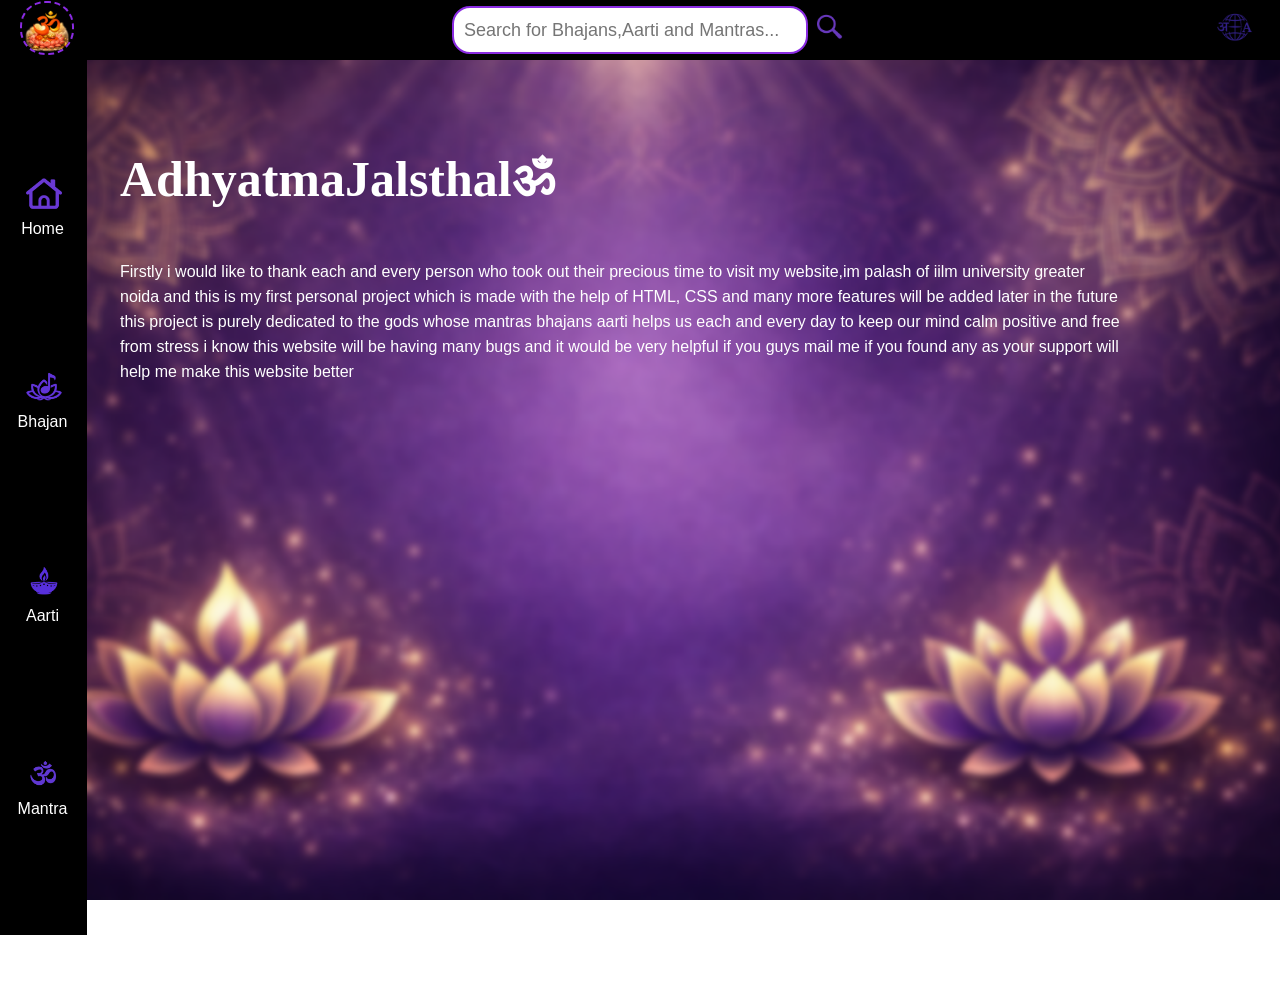
<file: index.html>
<!DOCTYPE html>
<html>

<head>
    <title>AdhyatamaJalsthal</title>
    <link rel="stylesheet" href="general.css">
    <link rel="stylesheet" href="header.css">
    <link rel="stylesheet" href="sidebar.css">
    <link rel="stylesheet" href="contenthome.css">
<link rel="preconnect" href="https://fonts.googleapis.com">
<link rel="preconnect" href="https://fonts.gstatic.com" crossorigin>
<link href="https://fonts.googleapis.com/css2?family=Bonheur+Royale&family=League+Spartan:wght@100..900&family=Montserrat:ital,wght@0,100..900;1,100..900&family=Playwrite+GB+J:ital,wght@0,100..400;1,100..400&display=swap" rel="stylesheet">
    <style>
        body {
            /* Specify the path to your image file */
            background-image: url(background-page/page-img.png);

            /* Prevents the image from repeating like a grid tile */
            background-repeat: no-repeat;

            /* Scales the image to completely cover the screen */
            background-size: cover;

            /* Keeps the center of the image focused on the screen */
            background-position: center;

            /* Keeps the image fixed in place while scrolling */
            background-attachment: fixed;

            /* Ensures the background area fills the full height of the viewport */
            min-height: 100vh;
            margin: 0;
        }
    </style>

</head>

<body style="height:200px;">
    <div>
        <div class="header">
            <div class="left-side-header">
                <div class="about-us"><a href="https://www.youtube.com/@adpma" target="_blank"><img class="om-icon"
                            src="icons/om.png">
                        <div class="tooltip">About Us</div>
                    </a></div>
            </div>
            <div class="center-side-header">
                <input type="text" class="search-box" placeholder="Search for Bhajans,Aarti and Mantras...">
                <div class="search-icon-container"><img src="icons/search-icon.png" class="search-icon">
                    <div class="tooltip">Search</div>
                </div>
            </div>
            <div class="right-side-header">
                <div class="language-container">
                    <img src="icons/language-icon.png" class="language-icon">
                    <div class="tooltip">Language</div>
                </div>
            </div>
        </div>
        <div class="sidebar">
            <div class="sidebar-icon-container">
                <a href="index.html"><img src="icons/home-icon.png"></a>
                <p class="sidebar-icon-desc">Home</p>
            </div>
            <div class="sidebar-icon-container">
                <a href="bhajans.html"><img src="icons/bhajan-icon.png"></a>
                <p class="sidebar-icon-desc">Bhajan</p>
            </div>
            <div class="sidebar-icon-container">
                <a href="aarti.html"><img src="icons/aarti-icon.png"></a>
                <p class="sidebar-icon-desc">Aarti</p>
            </div>
            <div class="sidebar-icon-container">
                <a href="mantra.html"><img src="icons/mantra-icon.png"></a>
                <p class="sidebar-icon-desc">Mantra</p>
            </div>

        </div>


        <div class="content">
            <div>
                <p class="website-name">AdhyatmaJalsthal&#x950;</p>
                <p class="welcome-msg">Firstly i would like to thank each and every person who took out their precious time to visit my
                    website,im palash of iilm university greater noida and this is my first personal project which is
                    made with the help of HTML, CSS and many more features will be added later in the future this
                    project is purely dedicated to the gods whose mantras bhajans aarti helps us each and every day to
                    keep our mind calm positive and free from stress i know this website will be having many bugs and it
                    would be very helpful if you guys mail me if you found any as your support will help me make this website better</p>
            </div>

        </div>

</body>

</html>
</file>
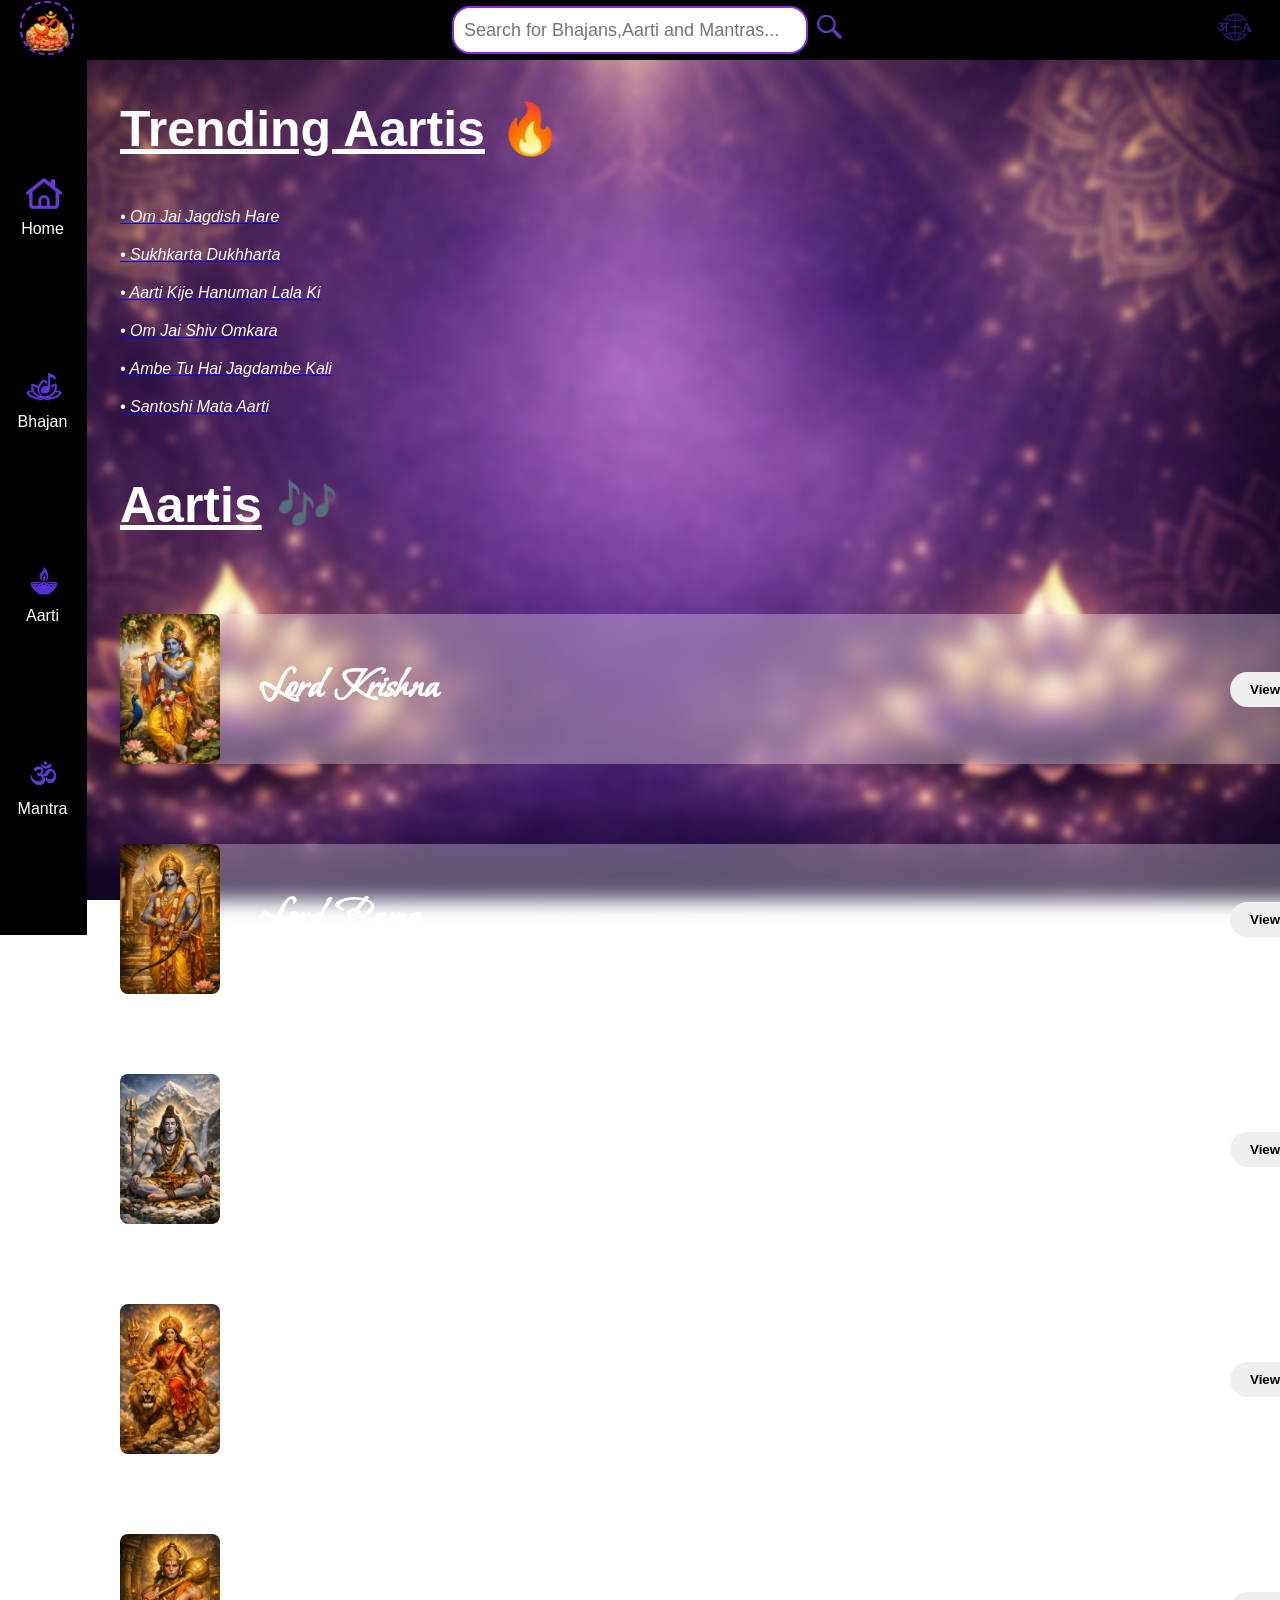
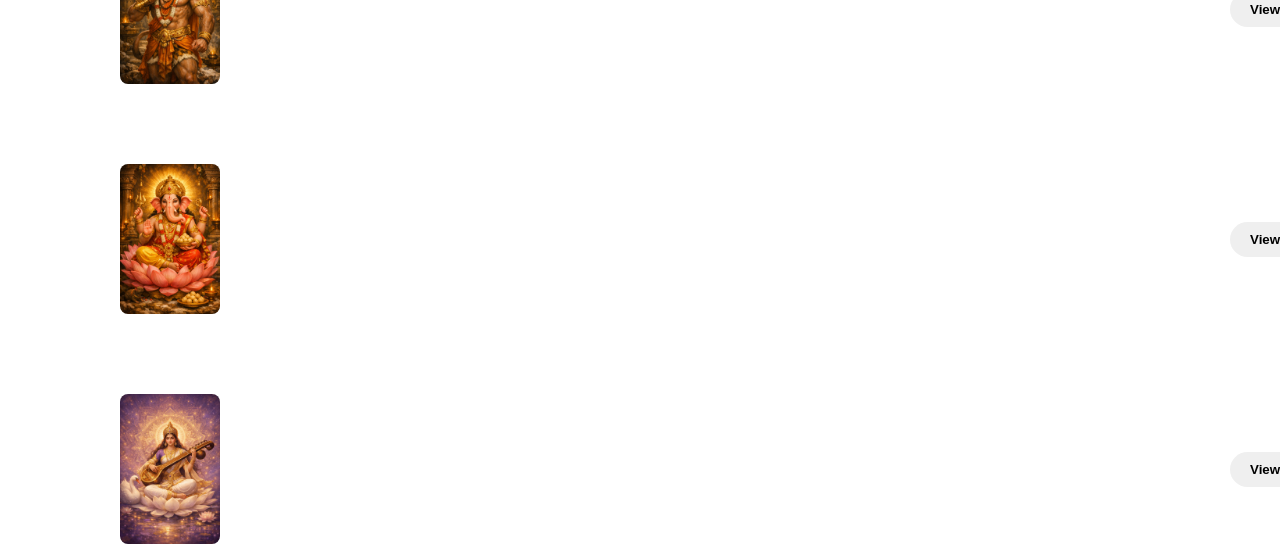
<file: aarti.html>
<!DOCTYPE html>
<html>

<head>
    <title>AdhyatamaJalsthal</title>
    <link rel="stylesheet" href="general.css">
    <link rel="stylesheet" href="header.css">
    <link rel="stylesheet" href="sidebar.css">
    <link rel="stylesheet" href="contentaarti.css">
<link rel="preconnect" href="https://fonts.googleapis.com">
<link rel="preconnect" href="https://fonts.gstatic.com" crossorigin>
<link href="https://fonts.googleapis.com/css2?family=Bonheur+Royale&family=League+Spartan:wght@100..900&family=Montserrat:ital,wght@0,100..900;1,100..900&family=Playwrite+GB+J:ital,wght@0,100..400;1,100..400&display=swap" rel="stylesheet">

    <style>
        body {
            /* Specify the path to your image file */
            background-image: url(background-page/page-img.png);

            /* Prevents the image from repeating like a grid tile */
            background-repeat: no-repeat;

            /* Scales the image to completely cover the screen */
            background-size: cover;

            /* Keeps the center of the image focused on the screen */
            background-position: center;

            /* Keeps the image fixed in place while scrolling */
            background-attachment: fixed;

            /* Ensures the background area fills the full height of the viewport */
            min-height: 100vh;
            margin: 0;
        }
    </style>

</head>

<body>
    <div>
        <div class="header">
            <div class="left-side-header">
                <div class="about-us"><a href="https://www.youtube.com/@adpma" target="_blank"><img class="om-icon"
                            src="icons/om.png">
                        <div class="tooltip">About Us</div>
                    </a></div>
            </div>
            <div class="center-side-header">
                <input type="text" class="search-box" placeholder="Search for Bhajans,Aarti and Mantras...">
                <div class="search-icon-container"><img src="icons/search-icon.png" class="search-icon">
                    <div class="tooltip">Search</div>
                </div>
            </div>
            <div class="right-side-header">
                <div class="language-container">
                    <img src="icons/language-icon.png" class="language-icon">
                    <div class="tooltip">Language</div>
                </div>
            </div>
        </div>
        <div class="sidebar">
            <div class="sidebar-icon-container">
                <a href="index.html"><img src="icons/home-icon.png"></a>
                <p class="sidebar-icon-desc">Home</p>
            </div>
            <div class="sidebar-icon-container">
                <a href="bhajans.html"><img src="icons/bhajan-icon.png"></a>
                <p class="sidebar-icon-desc">Bhajan</p>
            </div>
            <div class="sidebar-icon-container">
                <a href="aarti.html"><img src="icons/aarti-icon.png"></a>
                <p class="sidebar-icon-desc">Aarti</p>
            </div>
            <div class="sidebar-icon-container">
                <a href="mantra.html"><img src="icons/mantra-icon.png"></a>
                <p class="sidebar-icon-desc">Mantra</p>
            </div>

        </div>

        <div class="trending-bhajan">
            <p class="trending-bhajan-head"><u>Trending Aartis</u> &#x1F525;</p>
            <a href="https://www.youtube.com/watch?v=NE3SWh9_vR4" target="_blank">
                <p class="trending-bhajan-name">&#8226; Om Jai Jagdish Hare  </p>
            </a>
            <a href="https://www.youtube.com/watch?v=Wk1ai8pEBQ4" target="_blank">
                <p class="trending-bhajan-name">&#8226; Sukhkarta Dukhharta </p>
            </a>
            <a href="https://www.youtube.com/watch?v=fwuHM4UnAnY" target="_blank">
                <p class="trending-bhajan-name">&#8226; Aarti Kije Hanuman Lala Ki</p>
            </a>
            <a href="https://www.youtube.com/watch?v=BhwOproElxU" target="_blank">
                <p class="trending-bhajan-name">&#8226; Om Jai Shiv Omkara</p>
            </a>

            <a href="https://www.youtube.com/watch?v=_yrs0sFqBvw" target="_blank">
                <p class="trending-bhajan-name">&#8226; Ambe Tu Hai Jagdambe Kali</p>
            </a>

            <a href="https://www.youtube.com/watch?v=LCYAyR6EmDI" target="_blank">
                <p class="trending-bhajan-name">&#8226; Santoshi Mata Aarti </p>
            </a>
        </div>

        <div class="bhajans-txt"><u>Aartis</u> &#127926;</div>
        <div class="content">

            <div class="bhajan-detail-container">
                <img src="lords-photo/krishna.png" class="god-img">
                <div class="god-details">
                    <p class="lord-name">Lord Krishna</p>

                </div>
                <div><a class="link-to-view" href="https://www.youtube.com/watch?v=FEMR5alT7CY"
                        target="_blank"><button>View all the Aartis</button></a></div>

            </div>
            <div class="bhajan-detail-container">
                <img src="lords-photo/rama.png" class="god-img">
                <div class="god-details">
                    <p class="lord-name">Lord Rama</p>



                </div>
                <div><a class="link-to-view" href="https://www.youtube.com/watch?v=J5cllhBiAV0"
                        target="_blank"><button>View All
                            The Aartis</button></a></div>
            </div>
            <div class="bhajan-detail-container">
                <img src="lords-photo/shiva.png" class="god-img">
                <div class="god-details">
                    <p class="lord-name">Lord Shiva</p>


                </div>
                <div><a class="link-to-view" href="https://www.youtube.com/watch?v=BhwOproElxU"
                        target="_blank"><button>View All
                            The Aartis</button></a></div>

            </div>
            <div class="bhajan-detail-container">
                <img src="lords-photo/durgamata.png" class="god-img">
                <div class="god-details">

                    <p class="lord-name">Maa Durga</p>


                </div>
                <div><a class="link-to-view" href="https://www.youtube.com/watch?v=9ze7CjNXuGA"
                        target="_blank"><button>View All
                            The Aartis</button></a></div>

            </div>
            <div class="bhajan-detail-container">
                <img src="lords-photo/hanuman.png" class="god-img">
                <div class="god-details">

                    <p class="lord-name">Lord Hanuman</p>



                </div>
                <div><a class="link-to-view" href=https://www.youtube.com/watch?v=r7GJ8GoGSD8"
                        target="_blank"><button>View All
                            The Aartis</button></a></div>

            </div>
            <div class="bhajan-detail-container">
                <img src="lords-photo/ganesha.png" class="god-img">
                <div class="god-details">

                    <p class="lord-name">Lord Ganesha</p>
                </div>
                <div><a class="link-to-view" href="https://www.youtube.com/watch?v=GKMSZ8SN0IA"
                        target="_blank"><button>View All
                            The Aartis</button></a></div>

            </div>

            <div class="bhajan-detail-container">
                <img src="lords-photo/saraswati.png" class="god-img">
                <div class="god-details">

                    <p class="lord-name">Maa Saraswati</p>
                </div>
                <div><a class="link-to-view" href="https://www.youtube.com/watch?v=TTVAyS9wOV4"
                        target="_blank"><button>View All
                            The Aartis</button></a></div>

            </div>
        </div>
    </div>
</body>

</html>
</file>
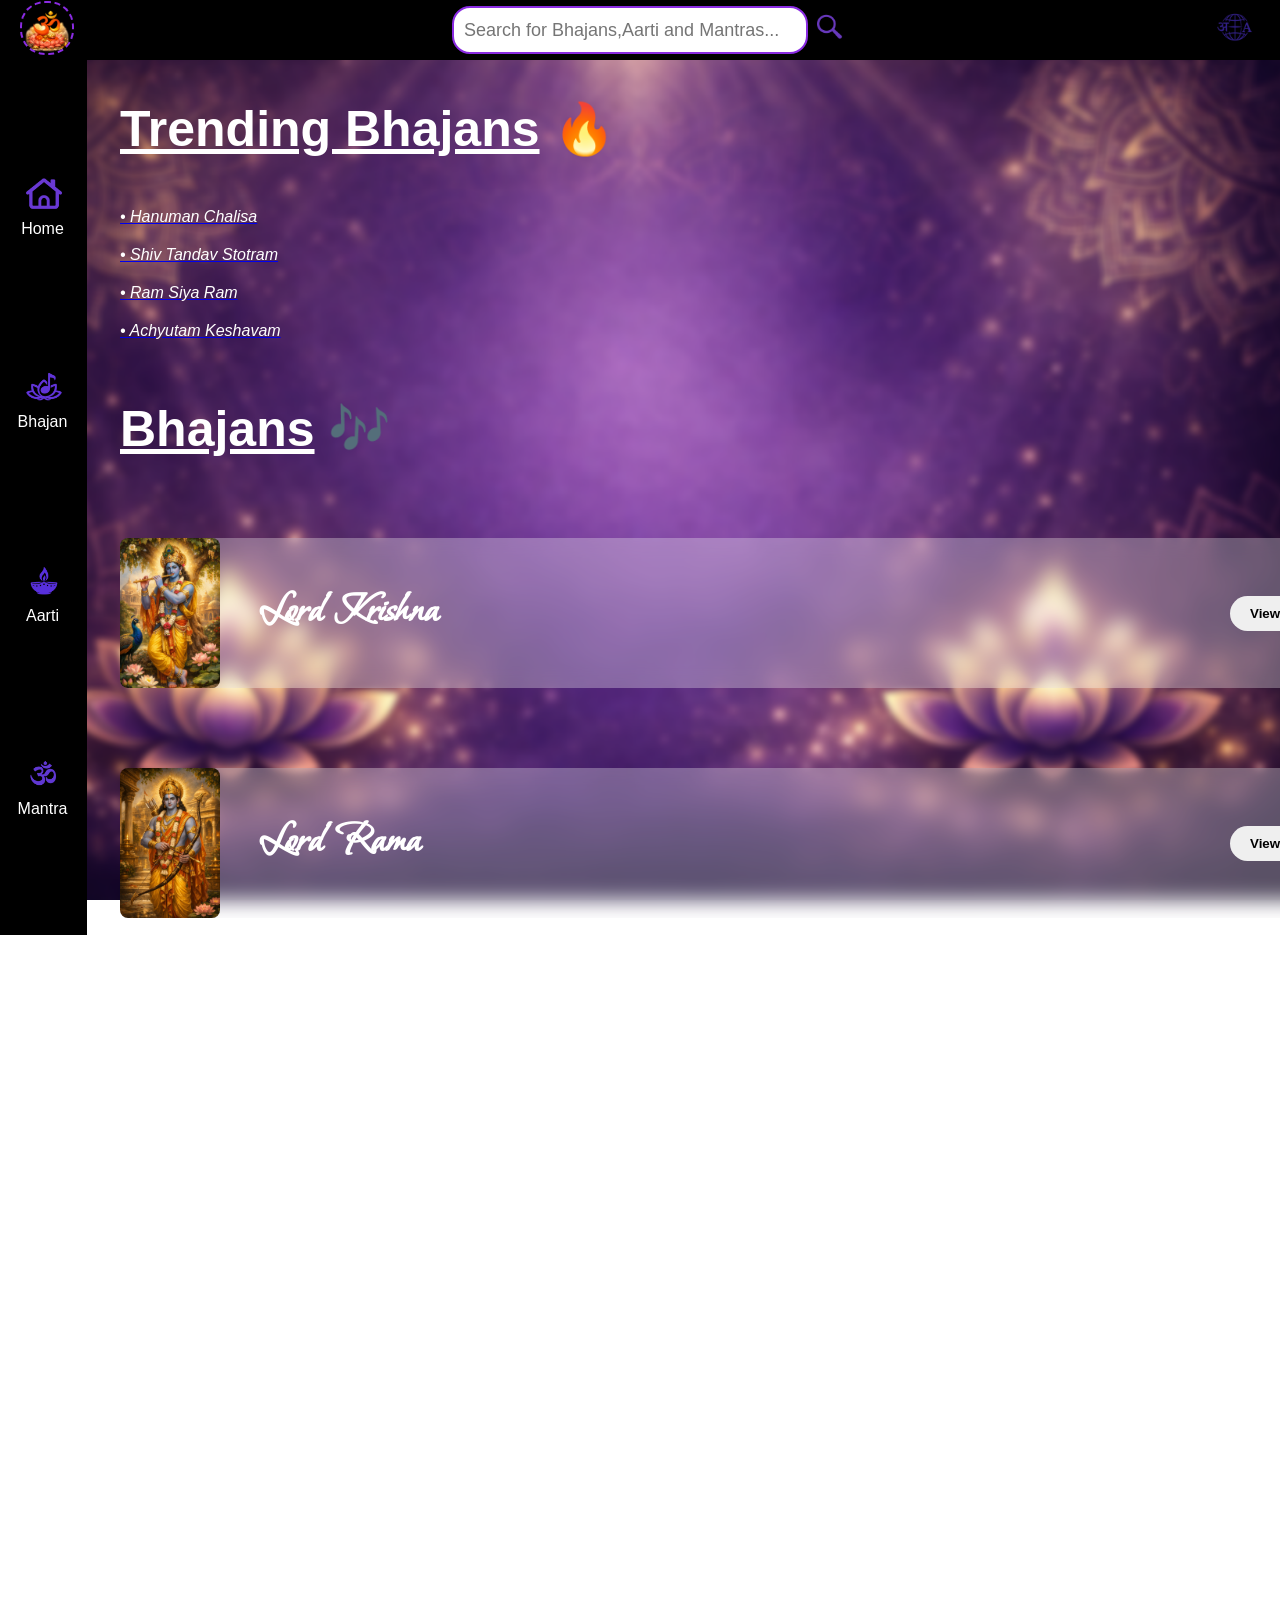
<file: bhajans.html>
<!DOCTYPE html>
<html>

<head>
    <title>AdhyatamaJalsthal</title>
    <link rel="stylesheet" href="general.css">
    <link rel="stylesheet" href="header.css">
    <link rel="stylesheet" href="sidebar.css">
    <link rel="stylesheet" href="contentbhajan.css">
    <link rel="preconnect" href="https://fonts.googleapis.com">
    <link rel="preconnect" href="https://fonts.gstatic.com" crossorigin>
    <link
        href="https://fonts.googleapis.com/css2?family=Bonheur+Royale&family=League+Spartan:wght@100..900&family=Montserrat:ital,wght@0,100..900;1,100..900&family=Playwrite+GB+J:ital,wght@0,100..400;1,100..400&display=swap"
        rel="stylesheet">
    <style>
        body {
            /* Specify the path to your image file */
            background-image: url(background-page/page-img.png);

            /* Prevents the image from repeating like a grid tile */
            background-repeat: no-repeat;

            /* Scales the image to completely cover the screen */
            background-size: cover;

            /* Keeps the center of the image focused on the screen */
            background-position: center;

            /* Keeps the image fixed in place while scrolling */
            background-attachment: fixed;

            /* Ensures the background area fills the full height of the viewport */
            min-height: 100vh;
            margin: 0;
        }
    </style>

</head>

<body>
    <div>
        <div class="header">
            <div class="left-side-header">
                <div class="about-us"><a href="https://www.youtube.com/@adpma" target="_blank"><img class="om-icon"
                            src="icons/om.png">
                        <div class="tooltip">About Us</div>
                    </a></div>
            </div>
            <div class="center-side-header">
                <input type="text" class="search-box" placeholder="Search for Bhajans,Aarti and Mantras...">
                <div class="search-icon-container"><img src="icons/search-icon.png" class="search-icon">
                    <div class="tooltip">Search</div>
                </div>
            </div>
            <div class="right-side-header">
                <div class="language-container">
                    <img src="icons/language-icon.png" class="language-icon">
                    <div class="tooltip">Language</div>
                </div>
            </div>
        </div>
        <div class="sidebar">
            <div class="sidebar-icon-container">
                <a href="index.html"><img src="icons/home-icon.png"></a>
                <p class="sidebar-icon-desc">Home</p>
            </div>
            <div class="sidebar-icon-container">
                <a href="bhajans.html"><img src="icons/bhajan-icon.png"></a>
                <p class="sidebar-icon-desc">Bhajan</p>
            </div>
            <div class="sidebar-icon-container">
                <a href="aarti.html"><img src="icons/aarti-icon.png"></a>
                <p class="sidebar-icon-desc">Aarti</p>
            </div>
            <div class="sidebar-icon-container">
                <a href="mantra.html"><img src="icons/mantra-icon.png"></a>
                <p class="sidebar-icon-desc">Mantra</p>
            </div>
        </div>
        <div class="trending-bhajan">
            <p class="trending-bhajan-head"><u>Trending Bhajans</u> &#x1F525;</p>
            <a href="https://www.youtube.com/watch?v=AETFvQonfV8" target="_blank">
                <p class="trending-bhajan-name">&#8226; Hanuman Chalisa</p>
            </a>
            <a href="https://www.youtube.com/watch?v=S980-z1qx3g" target="_blank">
                <p class="trending-bhajan-name">&#8226; Shiv Tandav Stotram</p>
            </a>
            <a href="https://www.youtube.com/watch?v=XDgeALlxDk4" target="_blank">
                <p class="trending-bhajan-name">&#8226; Ram Siya Ram</p>
            </a>
            <a href="https://www.youtube.com/watch?v=3yczGKnskts&list=RD3yczGKnskts&start_radio=1" target="_blank">
                <p class="trending-bhajan-name">&#8226; Achyutam Keshavam</p>
            </a>
        </div>

        <div class="bhajans-txt"><u>Bhajans</u> &#127926;</div>
        <div class="content">

            <div class="bhajan-detail-container">
                <img src="lords-photo/krishna.png" class="god-img">
                <div class="god-details">
                    <p class="lord-name">Lord Krishna</p>

                </div>
                <div><a class="link-to-view" href="https://www.youtube.com/watch?v=b9051yJs2a4"
                        target="_blank"><button>View All
                            The Bhajans</button></a></div>

            </div>
            <div class="bhajan-detail-container">
                <img src="lords-photo/rama.png" class="god-img">
                <div class="god-details">
                    <p class="lord-name">Lord Rama</p>



                </div>
                <div><a class="link-to-view" href="https://www.youtube.com/watch?v=b9051yJs2a4"
                        target="_blank"><button>View All
                            The Bhajans</button></a></div>
            </div>
            <div class="bhajan-detail-container">
                <img src="lords-photo/shiva.png" class="god-img">
                <div class="god-details">
                    <p class="lord-name">Lord Shiva</p>


                </div>
                <div><a class="link-to-view" href="https://www.youtube.com/watch?v=b9051yJs2a4"
                        target="_blank"><button>View All
                            The Bhajans</button></a></div>

            </div>
            <div class="bhajan-detail-container">
                <img src="lords-photo/durgamata.png" class="god-img">
                <div class="god-details">

                    <p class="lord-name">Maa Durga</p>


                </div>
                <div><a class="link-to-view" href="https://www.youtube.com/watch?v=b9051yJs2a4"
                        target="_blank"><button>View All
                            The Bhajans</button></a></div>

            </div>
            <div class="bhajan-detail-container">
                <img src="lords-photo/hanuman.png" class="god-img">
                <div class="god-details">

                    <p class="lord-name">Lord Hanuman</p>



                </div>
                <div><a class="link-to-view" href="https://www.youtube.com/watch?v=b9051yJs2a4"
                        target="_blank"><button>View All
                            The Bhajans</button></a></div>

            </div>
            <div class="bhajan-detail-container">
                <img src="lords-photo/ganesha.png" class="god-img">
                <div class="god-details">

                    <p class="lord-name">Lord Ganesha</p>




                </div>
                <div><a class="link-to-view" href="https://www.youtube.com/watch?v=b9051yJs2a4"
                        target="_blank"><button>View All
                            The Bhajans</button></a></div>

                
            </div>
        </div>
    </div>

</body>

</html>
</file>
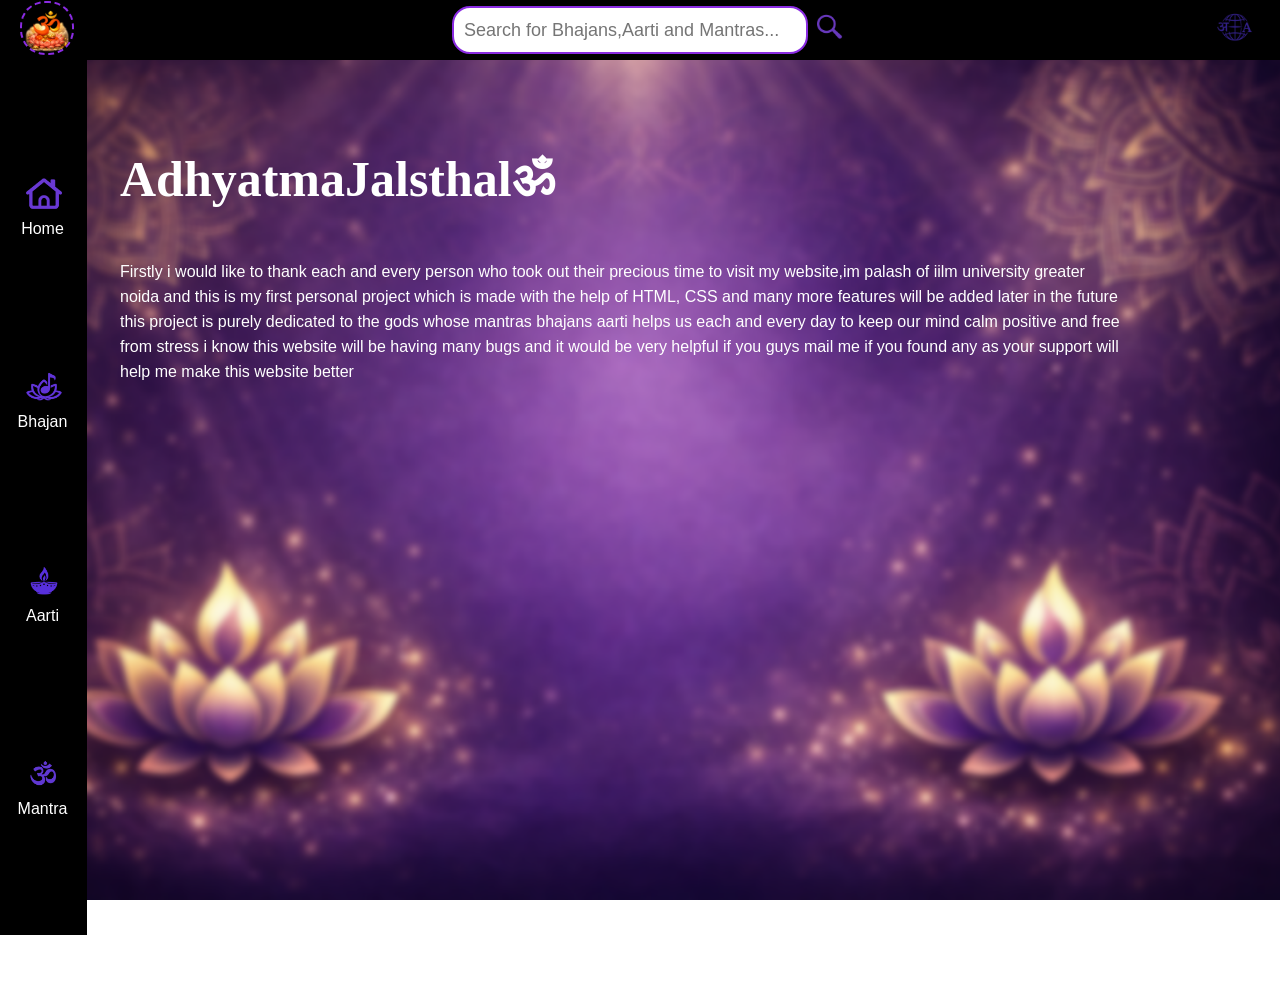
<file: home.html>
<!DOCTYPE html>
<html>

<head>
    <title>AdhyatamaJalsthal</title>
    <link rel="stylesheet" href="general.css">
    <link rel="stylesheet" href="header.css">
    <link rel="stylesheet" href="sidebar.css">
    <link rel="stylesheet" href="contenthome.css">
<link rel="preconnect" href="https://fonts.googleapis.com">
<link rel="preconnect" href="https://fonts.gstatic.com" crossorigin>
<link href="https://fonts.googleapis.com/css2?family=Bonheur+Royale&family=League+Spartan:wght@100..900&family=Montserrat:ital,wght@0,100..900;1,100..900&family=Playwrite+GB+J:ital,wght@0,100..400;1,100..400&display=swap" rel="stylesheet">
    <style>
        body {
            /* Specify the path to your image file */
            background-image: url(background-page/page-img.png);

            /* Prevents the image from repeating like a grid tile */
            background-repeat: no-repeat;

            /* Scales the image to completely cover the screen */
            background-size: cover;

            /* Keeps the center of the image focused on the screen */
            background-position: center;

            /* Keeps the image fixed in place while scrolling */
            background-attachment: fixed;

            /* Ensures the background area fills the full height of the viewport */
            min-height: 100vh;
            margin: 0;
        }
    </style>

</head>

<body style="height:200px;">
    <div>
        <div class="header">
            <div class="left-side-header">
                <div class="about-us"><a href="https://www.youtube.com/@adpma" target="_blank"><img class="om-icon"
                            src="icons/om.png">
                        <div class="tooltip">About Us</div>
                    </a></div>
            </div>
            <div class="center-side-header">
                <input type="text" class="search-box" placeholder="Search for Bhajans,Aarti and Mantras...">
                <div class="search-icon-container"><img src="icons/search-icon.png" class="search-icon">
                    <div class="tooltip">Search</div>
                </div>
            </div>
            <div class="right-side-header">
                <div class="language-container">
                    <img src="icons/language-icon.png" class="language-icon">
                    <div class="tooltip">Language</div>
                </div>
            </div>
        </div>
        <div class="sidebar">
            <div class="sidebar-icon-container">
                <a href="home.html"><img src="icons/home-icon.png"></a>
                <p class="sidebar-icon-desc">Home</p>
            </div>
            <div class="sidebar-icon-container">
                <a href="bhajans.html"><img src="icons/bhajan-icon.png"></a>
                <p class="sidebar-icon-desc">Bhajan</p>
            </div>
            <div class="sidebar-icon-container">
                <a href="aarti.html"><img src="icons/aarti-icon.png"></a>
                <p class="sidebar-icon-desc">Aarti</p>
            </div>
            <div class="sidebar-icon-container">
                <a href="mantra.html"><img src="icons/mantra-icon.png"></a>
                <p class="sidebar-icon-desc">Mantra</p>
            </div>

        </div>


        <div class="content">
            <div>
                <p class="website-name">AdhyatmaJalsthal&#x950;</p>
                <p class="welcome-msg">Firstly i would like to thank each and every person who took out their precious time to visit my
                    website,im palash of iilm university greater noida and this is my first personal project which is
                    made with the help of HTML, CSS and many more features will be added later in the future this
                    project is purely dedicated to the gods whose mantras bhajans aarti helps us each and every day to
                    keep our mind calm positive and free from stress i know this website will be having many bugs and it
                    would be very helpful if you guys mail me if you found any as your support will help me make this website better</p>
            </div>

        </div>

</body>

</html>
</file>
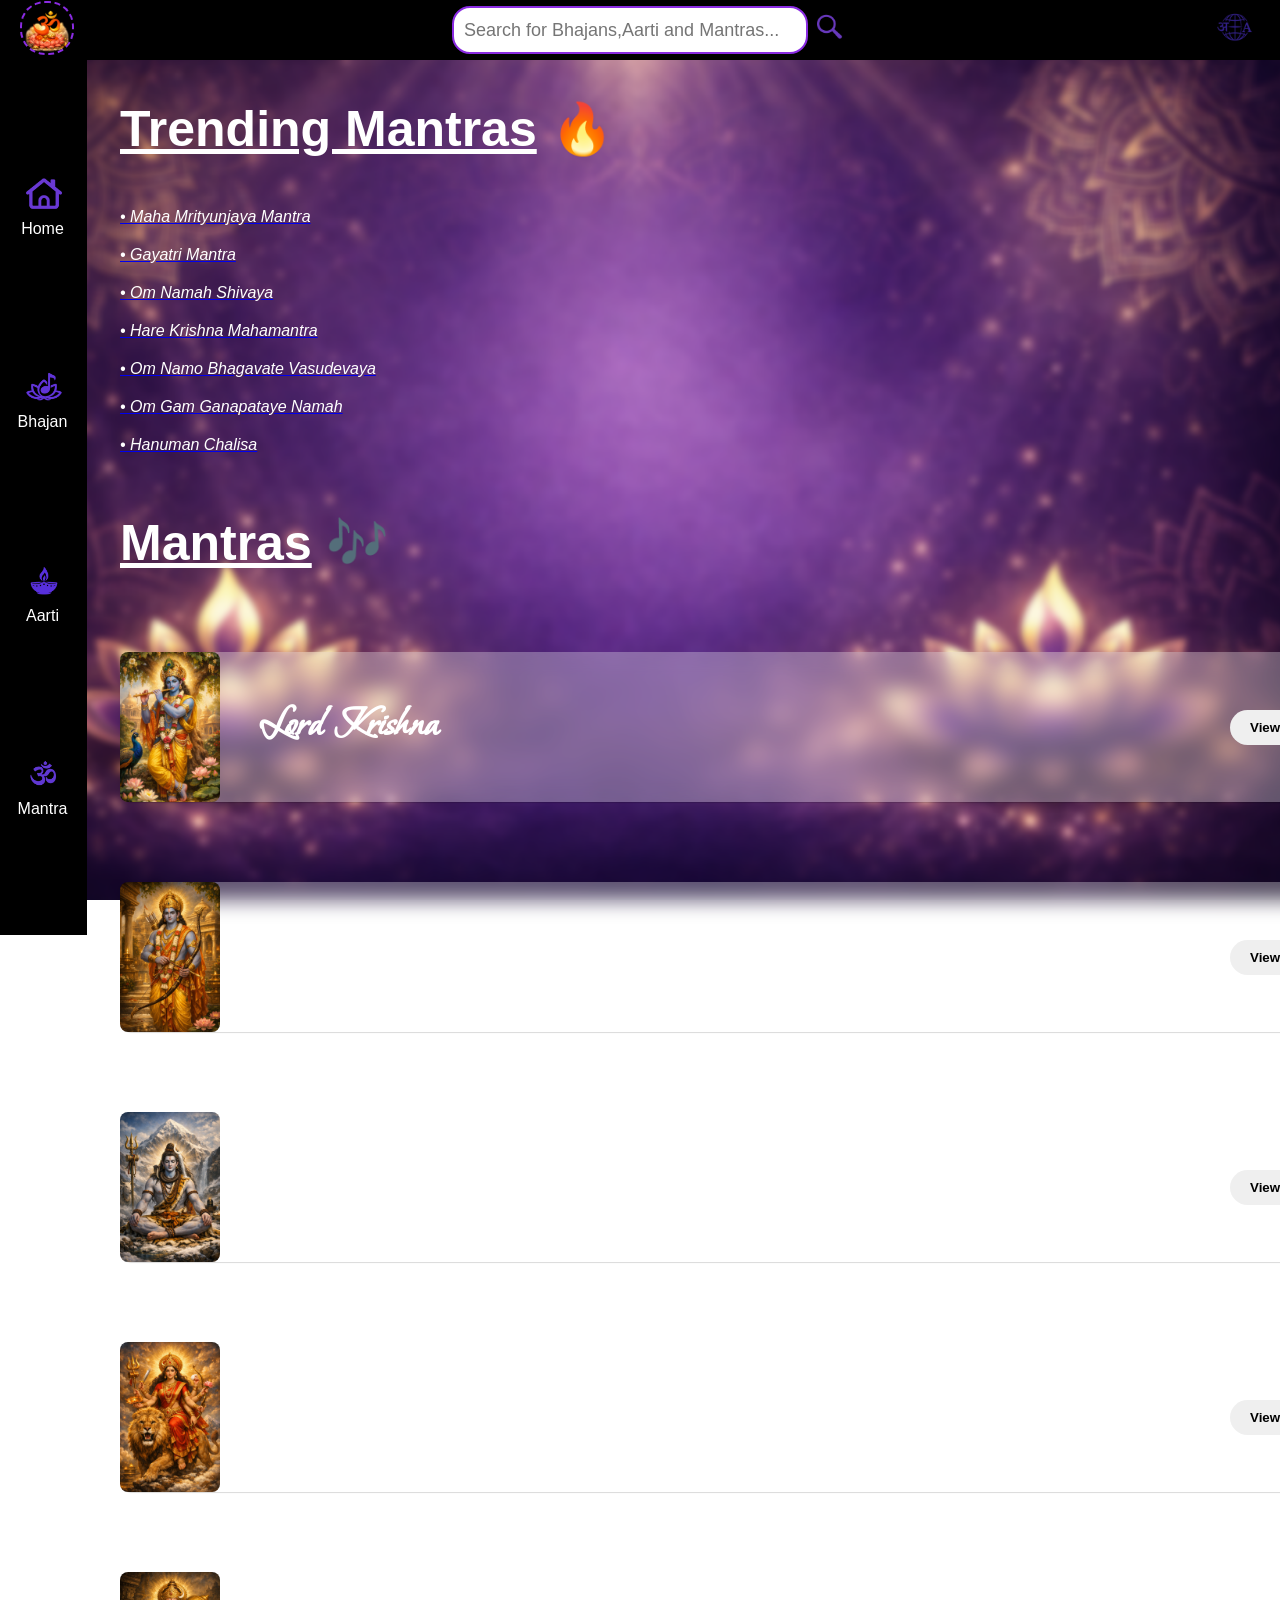
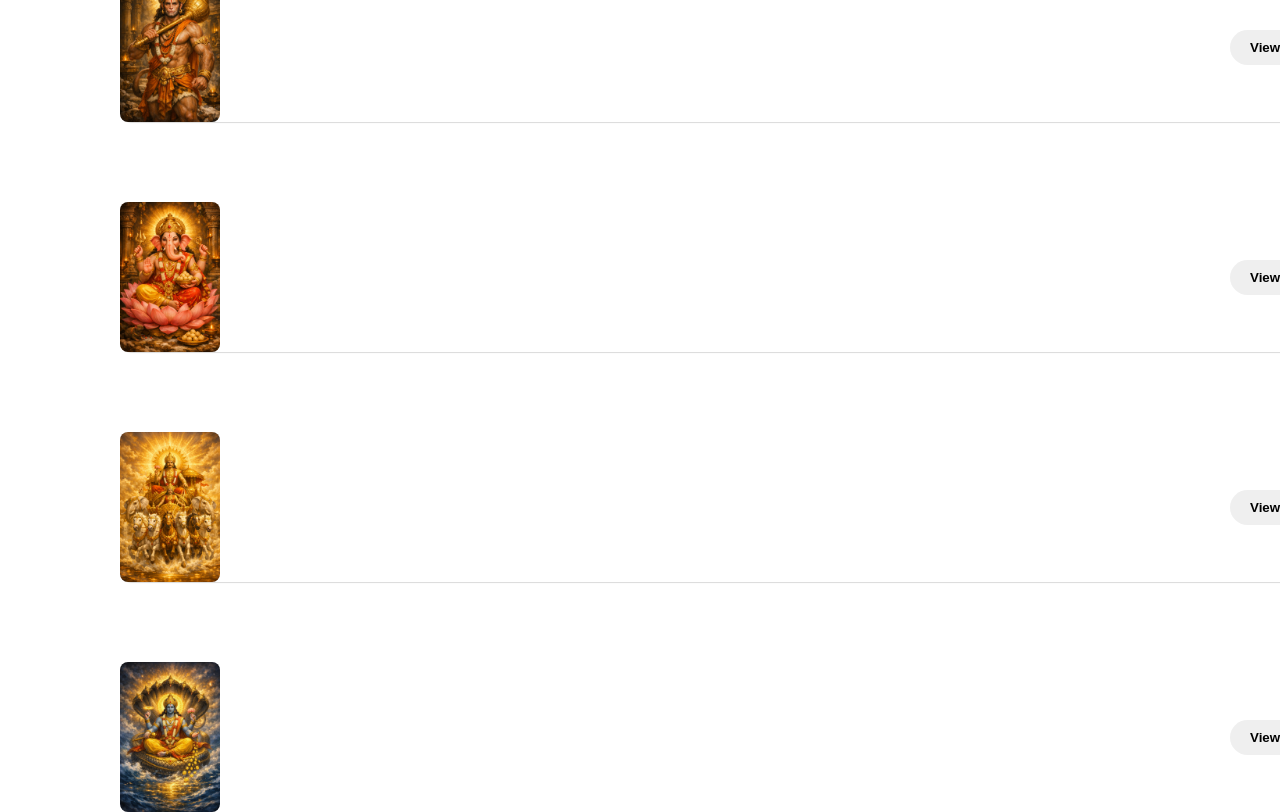
<file: mantra.html>
<!DOCTYPE html>
<html>

<head>
    <title>AdhyatamaJalsthal</title>
    <link rel="stylesheet" href="general.css">
    <link rel="stylesheet" href="header.css">
    <link rel="stylesheet" href="sidebar.css">
    <link rel="stylesheet" href="contentmantra.css">
    <link rel="preconnect" href="https://fonts.googleapis.com">
    <link rel="preconnect" href="https://fonts.gstatic.com" crossorigin>
    <link
        href="https://fonts.googleapis.com/css2?family=Bonheur+Royale&family=League+Spartan:wght@100..900&family=Montserrat:ital,wght@0,100..900;1,100..900&family=Playwrite+GB+J:ital,wght@0,100..400;1,100..400&display=swap"
        rel="stylesheet">

    <style>
        body {
            /* Specify the path to your image file */
            background-image: url(background-page/page-img.png);

            /* Prevents the image from repeating like a grid tile */
            background-repeat: no-repeat;

            /* Scales the image to completely cover the screen */
            background-size: cover;

            /* Keeps the center of the image focused on the screen */
            background-position: center;

            /* Keeps the image fixed in place while scrolling */
            background-attachment: fixed;

            /* Ensures the background area fills the full height of the viewport */
            min-height: 100vh;
            margin: 0;
        }
    </style>

</head>

<body>
    <div>
        <div class="header">
            <div class="left-side-header">
                <div class="about-us"><a href="https://www.youtube.com/@adpma" target="_blank"><img class="om-icon"
                            src="icons/om.png">
                        <div class="tooltip">About Us</div>
                    </a></div>
            </div>
            <div class="center-side-header">
                <input type="text" class="search-box" placeholder="Search for Bhajans,Aarti and Mantras...">
                <div class="search-icon-container"><img src="icons/search-icon.png" class="search-icon">
                    <div class="tooltip">Search</div>
                </div>
            </div>
            <div class="right-side-header">
                <div class="language-container">
                    <img src="icons/language-icon.png" class="language-icon">
                    <div class="tooltip">Language</div>
                </div>
            </div>
        </div>
        <div class="sidebar">
            <div class="sidebar-icon-container">
                <a href="index.html"><img src="icons/home-icon.png"></a>
                <p class="sidebar-icon-desc">Home</p>
            </div>
            <div class="sidebar-icon-container">
                <a href="bhajans.html"><img src="icons/bhajan-icon.png"></a>
                <p class="sidebar-icon-desc">Bhajan</p>
            </div>
            <div class="sidebar-icon-container">
                <a href="aarti.html"><img src="icons/aarti-icon.png"></a>
                <p class="sidebar-icon-desc">Aarti</p>
            </div>
            <div class="sidebar-icon-container">
                <a href="mantra.html"><img src="icons/mantra-icon.png"></a>
                <p class="sidebar-icon-desc">Mantra</p>
            </div>
        </div>

        <div class="trending-mantras">
            <p class="trending-bhajan-head"><u>Trending Mantras</u> &#x1F525;</p>
            <a href="https://www.youtube.com/watch?v=L-y1sr1qUlE&t=1646s" target="_blank">
                <p class="trending-bhajan-name">&#8226; Maha Mrityunjaya Mantra</p>
            </a>
            <a href="https://www.youtube.com/watch?v=nwRoHC83wx0" target="_blank">
                <p class="trending-bhajan-name">&#8226; Gayatri Mantra </p>
            </a>
            <a href="https://www.youtube.com/watch?v=3FcBh45t9Vs" target="_blank">
                <p class="trending-bhajan-name">&#8226; Om Namah Shivaya </p>
            </a>
            <a href="https://www.youtube.com/watch?v=XHluPUeB8wU" target="_blank">
                <p class="trending-bhajan-name">&#8226; Hare Krishna Mahamantra</p>
            </a>

            <a href="https://www.youtube.com/watch?v=lvUlT8VyOaw" target="_blank">
                <p class="trending-bhajan-name">&#8226; Om Namo Bhagavate Vasudevaya</p>
            </a>


            <a href="https://www.youtube.com/watch?v=On8RhqLwLvw" target="_blank">
                <p class="trending-bhajan-name">&#8226; Om Gam Ganapataye Namah</p>
            </a>

            <a href="https://www.youtube.com/watch?v=AETFvQonfV8" target="_blank">
                <p class="trending-bhajan-name">&#8226; Hanuman Chalisa </p>
            </a>


        </div>

        <div class="bhajans-txt"><u>Mantras</u> &#127926;</div>
        <div class="content">

            <div class="bhajan-detail-container">
                <img src="lords-photo/krishna.png" class="god-img">
                <div class="god-details">
                    <p class="lord-name">Lord Krishna</p>

                </div>
                <div><a class="link-to-view" href="https://www.youtube.com/watch?v=FOaRxQt2BP8"
                        target="_blank"><button>View All
                            The Mantras</button></a></div>

            </div>
            <div class="bhajan-detail-container">
                <img src="lords-photo/rama.png" class="god-img">
                <div class="god-details">
                    <p class="lord-name">Lord Rama</p>



                </div>
                <div><a class="link-to-view" href="https://www.youtube.com/watch?v=YxaJKlQdCl0"
                        target="_blank"><button>View All
                            The Mantras</button></a></div>
            </div>
            <div class="bhajan-detail-container">
                <img src="lords-photo/shiva.png" class="god-img">
                <div class="god-details">
                    <p class="lord-name">Lord Shiva</p>


                </div>
                <div><a class="link-to-view" href="https://www.youtube.com/watch?v=kxKIWAIeRP4"
                        target="_blank"><button>View All
                            The Mantras</button></a></div>

            </div>
            <div class="bhajan-detail-container">
                <img src="lords-photo/durgamata.png" class="god-img">
                <div class="god-details">

                    <p class="lord-name">Maa Durga</p>


                </div>
                <div><a class="link-to-view" href="https://www.youtube.com/watch?v=mmas-XkuEr0"
                        target="_blank"><button>View All
                            The Mantras</button></a></div>

            </div>
            <div class="bhajan-detail-container">
                <img src="lords-photo/hanuman.png" class="god-img">
                <div class="god-details">

                    <p class="lord-name">Lord Hanuman</p>



                </div>
                <div><a class="link-to-view" href="https://www.youtube.com/watch?v=oQO26-gGZvo"
                        target="_blank"><button>View All
                            The Mantras</button></a></div>

            </div>
            <div class="bhajan-detail-container">
                <img src="lords-photo/ganesha.png" class="god-img">
                <div class="god-details">

                    <p class="lord-name">Lord Ganesha</p>




                </div>
                <div><a class="link-to-view" href="https://www.youtube.com/watch?v=n8XGy80-zbY"
                        target="_blank"><button>View All
                            The Mantras</button></a></div>

            </div>

            <div class="bhajan-detail-container">
                <img src="lords-photo/suryadev.png" class="god-img">
                <div class="god-details">

                    <p class="lord-name">Lord Suryadev</p>




                </div>
                <div><a class="link-to-view" href="https://www.youtube.com/watch?v=L8gGSPzxXQU"
                        target="_blank"><button>View All
                            The Mantras</button></a></div>

            </div>

            <div class="bhajan-detail-container">
                <img src="lords-photo/vishnu.png" class="god-img">
                <div class="god-details">

                    <p class="lord-name">Lord Vishnu</p>




                </div>
                <div><a class="link-to-view" href="https://www.youtube.com/results?search_query=lord+vishnu+mantras"
                        target="_blank"><button>View All
                            The Mantras</button></a></div>

            </div>
        </div>
    </div>

    </div>

</body>

</html>
</file>
<file: general.css>
body{
    height:1800px;
    padding-left:120px;
    padding-top:100px;
    font-family: Arial;
}
</file>
<file: header.css>
.header{
    position:fixed;
    top:0;
    right:0;
    left:0;
    height:60px;
    display:flex;
    justify-content: space-between;
    align-items: center;
    background-color:black;
}

.left-side-header{
    background-color:black;
    position:relative;

}




.about-us .tooltip{
    right:-50px;
    bottom:20px;
    opacity:0;
    pointer-events: none;
    transition: opacity 0.1s;
}

.about-us:hover .tooltip{
    opacity:1;
}
.om-icon{
    width:50px;
    border-radius:25px;
    border-style: dashed;
    border-width: 2px;
    border-color:blueviolet;
    background-color:black;
    margin-left:20px;
    margin-right:20px;
    transition: border-style 0.4s,background-color 0.3s;
}

.om-icon:hover{
    border-style: solid;
    background-color:rgb(40, 40, 40);
    
}



.center-side-header{
    background-color: black;
    display:flex;
    width:400px;
    position:relative;
}


.search-box{
    flex:1;
    width:0;
    padding:10px 10px;
    font-size: 18px;
    outline-color:black;
    border-radius: 18px;
    border-style: solid;
    border-color: blueviolet;
}


.search-icon-container .tooltip{
    bottom:-23px;
    opacity:0;
    pointer-events:none;
    transition: opacity 0.1s;
}

.search-icon-container:hover .tooltip{
    opacity:1;
}

.search-icon{
    width: 44px;
    height:44px;
    border-radius: 22px;
    transition: background-color 0.1s;
}



.search-icon:hover{
    background-color: lightgray;
}

.right-side-header{
    background-color:black;
    display:flex;
    align-items: center;
    position:relative;
}

.login-button-container .tooltip{
    bottom:-20px;
    opacity:0;
    pointer-events:none;
    transition: opacity 0.1s;
}

.login-button-container:hover .tooltip{
    opacity:1;
}
.user-acc{
    color:blueviolet;
    background-color: white;
    border-width:1px;
    border-color: blueviolet;
    border-style: solid;
    padding:10px 10px;
    transition: color 0.1s,background-color 0.1s;
    border-radius: 4px;
    margin-right:50px;
}

.user-acc:hover{
    color:white;
    background-color: blueviolet;
}


.language-icon{
    width:50px;
    margin-right:20px;
}


.language-container .tooltip{
    bottom:-20px;
    right:10px;
    opacity:0;
    pointer-events: none;
    transition: opacity 0.1s;
}

.language-container:hover .tooltip{
    opacity:1;
}

.tooltip{
    position:absolute;
    color:white;
    background-color: gray;
    z-index:200;
}
</file>
<file: sidebar.css>
.sidebar{
    position:fixed;
    top:60px;
    bottom:-35px;
    left:-35px;
    width:120px;
    background-color:black;
    display:flex;
    flex-direction: column;
    justify-content: space-evenly;
    border-style:solid;
    border-width: 1px;
    z-index: 100;
}


.sidebar-icon-container{
    margin-left:33px;
    background-color:black;
    display:flex;
    flex-direction: column;
    align-items: center;
}

.sidebar-icon-container:hover{
    background-color:rgb(27, 27, 27);
}


.sidebar img{
    margin-left:3px;
    width:70px;
    height:70px;
}

.sidebar p{
    margin-top:-15px;
    color:white;
}
</file>
<file: contenthome.css>
.content{
    font-family: Arial;
}

.website-name{
    color:white;
    font-size:50px;
    font-weight: bold;
    font-family:Georgia;

}

.welcome-msg{
    font-family:Arial;
    color:white;
    line-height:25px;
    width:1000px;
}
</file>
<file: contentaarti.css>
.trending-bhajan{
    color:white;
    font-family:Roboto,Arial;
}

.trending-bhajan-head{
    margin-top:0;
    font-size:50px;
    font-weight:bold;

}

.trending-bhajan-name{
    font-style: oblique;
    margin-bottom:20px;
    color:white;
}

.bhajans-txt{
    font-size:50px;
    color:white;
    font-weight: bold;
    margin-top:60px;
    margin-bottom:80px;

}


.bhajan-detail-container button{
    border:none;
    padding:10px 20px;
    border-radius:20px;
    font-weight: bold;
    transition: background-color 0.1s, color 0.1s;
}

.bhajan-detail-container button:hover{
    background-color:rgb(209, 208, 208);

}

.bhajan-detail-container button:active{
    background-color: black;
    color:white;
}
.bhajan-detail-container{
    display:flex;
    margin-bottom:80px;
    box-shadow:1px 1px 1px rbga(1,1,1,0.15);
    background-color: rgba(255,255,255,0.3);
    backdrop-filter:blur(10px);
    border-radius:10px;
    width:1300px;

    align-items:center;

}

.god-details{
    display:flex;
    flex-direction:column ;
    height:100px;

    margin-left:-10px;
    margin-top:4px;

    border-radius: 10px;
    width:1000px;
}

.lord-name{
    color:white;
    margin-top:20px;
    margin-bottom:0px;
    margin-left:50px;
    font-size: 45px;
    font-family:Bonheur Royale;
    font-weight: 700;
    
}
.link-to-view{
    margin-left:20px;
    margin-top:0;
    color:white;
    width:1000px;
}
.god-img{
    margin-right:0px;
    margin-left:0px;
    margin-top:0px;
    margin-bottom:0px;
    width:100px;
    border-radius: 8px;
    transition: box-shadow 0.1s,margin 0.1s;

}

.god-img:hover{
    margin-right:4px;
    margin-bottom:4px;
    margin-top:-4px;
    margin-left:-4px;
    box-shadow: 4px 4px 2px rgba(255,255,255,0.5);
}

.god-img:active{
    margin-right:0px;
    margin-left:0px;
    margin-top:0px;
    margin-bottom:0px;
    box-shadow: none;
}
</file>
<file: contentbhajan.css>
.trending-bhajan{
    color:white;
    font-family:Roboto,Arial;
}

.trending-bhajan-head{
    color:white;
    margin-top:0;
    font-size:50px;
    font-weight:bold;

}

.trending-bhajan-name{
    font-style: oblique;
    margin-bottom:20px;
    color:white;
}

.bhajans-txt{
    font-size:50px;
    color:white;
    font-weight: bold;
    margin-top:60px;
    margin-bottom:80px;

}


.bhajan-detail-container button{
    border:none;
    padding:10px 20px;
    border-radius:20px;
    font-weight: bold;
    transition: background-color 0.1s, color 0.1s;
}

.bhajan-detail-container button:hover{
    background-color:rgb(209, 208, 208);

}

.bhajan-detail-container button:active{
    background-color: black;
    color:white;
}
.bhajan-detail-container{
    display:flex;
    margin-bottom:80px;
    box-shadow:1px 1px 1px rbga(1,1,1,0.15);
    background-color: rgba(255,255,255,0.3);
    backdrop-filter:blur(10px);
    border-radius:10px;
    width:1300px;

    align-items:center;

}

.god-details{
    display:flex;
    flex-direction:column ;
    height:100px;

    margin-left:-10px;
    margin-top:4px;

    border-radius: 10px;
    width:1000px;
}

.lord-name{
    color:white;
    margin-top:20px;
    margin-bottom:0px;
    margin-left:50px;
    font-size: 45px;
    font-family:Bonheur Royale;
    font-weight: 700;
    
}
.link-to-view{
    margin-left:20px;
    margin-top:0;
    color:white;
    width:1000px;
}
.god-img{
    margin-right:0px;
    margin-left:0px;
    margin-top:0px;
    margin-bottom:0px;
    width:100px;
    border-radius: 8px;
    transition: box-shadow 0.1s,margin 0.1s;

}

.god-img:hover{
    margin-right:4px;
    margin-bottom:4px;
    margin-top:-4px;
    margin-left:-4px;
    box-shadow: 4px 4px 2px rgba(255,255,255,0.5);
}

.god-img:active{
    margin-right:0px;
    margin-left:0px;
    margin-top:0px;
    margin-bottom:0px;
    box-shadow: none;
}
</file>
<file: contentmantra.css>
.trending-bhajan{
    color:white;
    font-family:Roboto,Arial;
}

.trending-bhajan-head{
    margin-top:0;
    font-size:50px;
    font-weight:bold;
    color:white;

}

.trending-bhajan-name{
    font-style: oblique;
    margin-bottom:20px;
    color:white;
}

.bhajans-txt{
    font-size:50px;
    color:white;
    font-weight: bold;
    margin-top:60px;
    margin-bottom:80px;

}


.bhajan-detail-container button{
    border:none;
    padding:10px 20px;
    border-radius:20px;
    font-weight: bold;
    transition: background-color 0.1s, color 0.1s;
}

.bhajan-detail-container button:hover{
    background-color:rgb(209, 208, 208);

}

.bhajan-detail-container button:active{
    background-color: black;
    color:white;
}
.bhajan-detail-container{
    display:flex;
    margin-bottom:80px;
    box-shadow:1px 1px 1px rgba(1,1,1,0.15);
    background-color: rgba(255,255,255,0.3);
    backdrop-filter:blur(10px);
    border-radius:10px;
    width:1300px;

    align-items:center;

}

.god-details{
    display:flex;
    flex-direction:column ;
    height:100px;

    margin-left:-10px;
    margin-top:4px;

    border-radius: 10px;
    width:1000px;
}

.lord-name{
    color:white;
    margin-top:20px;
    margin-bottom:0px;
    margin-left:50px;
    font-size: 45px;
    font-family:Bonheur Royale;
    font-weight: 700;
    
}
.link-to-view{
    margin-left:20px;
    margin-top:0;
    color:white;
    width:1000px;
}
.god-img{
    margin-right:0px;
    margin-left:0px;
    margin-top:0px;
    margin-bottom:0px;
    width:100px;
    border-radius: 8px;
    transition: box-shadow 0.1s,margin 0.1s;

}

.god-img:hover{
    margin-right:4px;
    margin-bottom:4px;
    margin-top:-4px;
    margin-left:-4px;
    box-shadow: 4px 4px 2px rgba(255,255,255,0.5);
}

.god-img:active{
    margin-right:0px;
    margin-left:0px;
    margin-top:0px;
    margin-bottom:0px;
    box-shadow: none;
}
</file>
